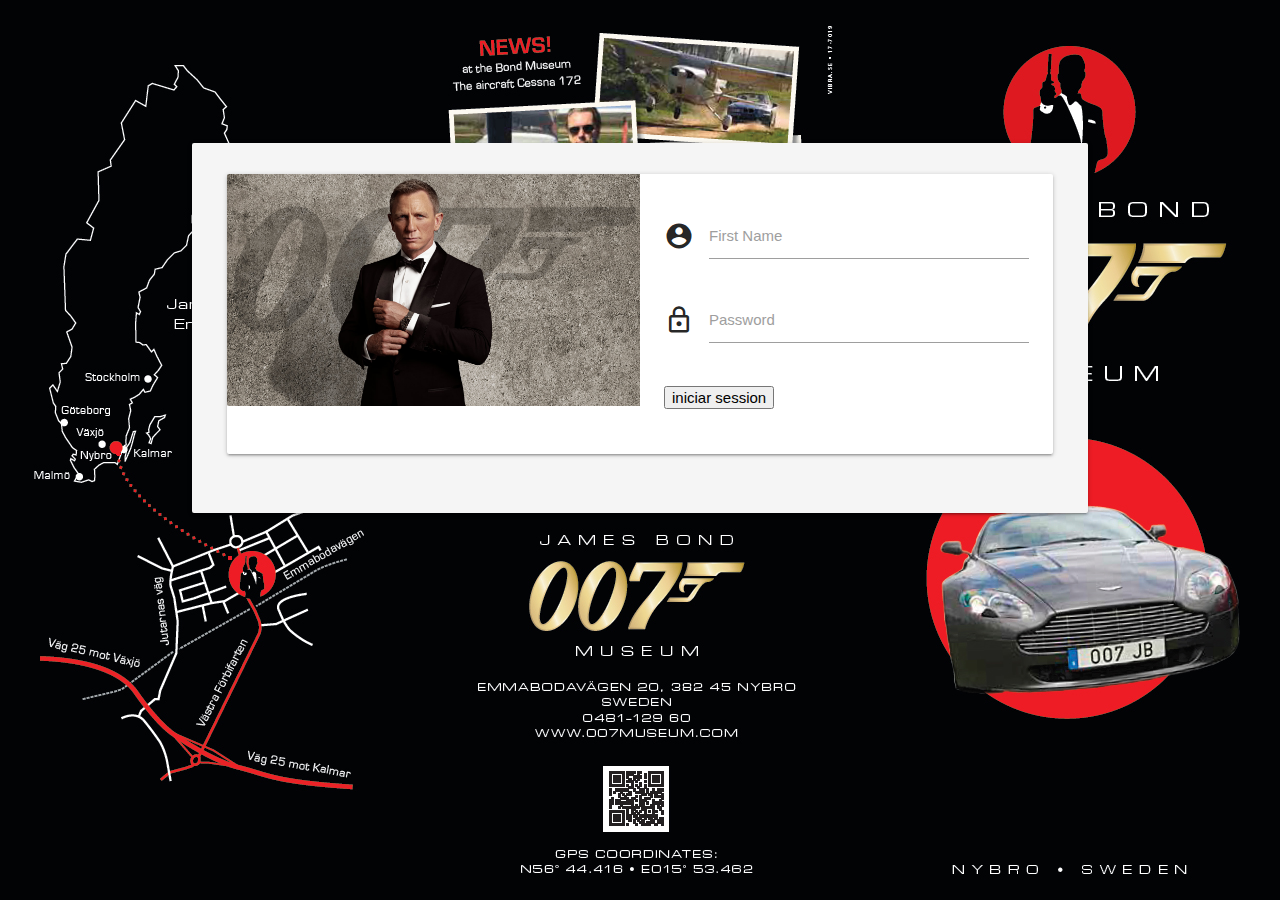
<file: Index.html>
<!DOCTYPE html>
  <html>
  <head>
    <!--Import Google Icon Font-->
    <link href="https://fonts.googleapis.com/icon?family=Material+Icons" rel="stylesheet">
    <!--Import materialize.css-->
    <link type="text/css" rel="stylesheet" href="css/estilospropios.css"  media="screen,projection"/>
    <link type="text/css" rel="stylesheet" href="materialize/css/materialize.css"  media="screen,projection"/>
     <script type="text/javascript" src="js/login.js"></script>


    <!--Let browser know website is optimized for mobile-->
    <meta name="viewport" content="width=device-width, initial-scale=1.0"/>
  </head>

  <body class="login_body">




<div class="container">
  <div class="row">
    <br><br> <br><br><br><br>
    <div class="card-panel grey lighten-4
">
        <div class="row">
     <div class="col s12 ">
   
    <div class="card horizontal">
      <div class="card-image">
        <img class="responsive-img" src="img/007.jpg">
      </div>
      <div class="card-stacked">
        <div class="card-content">
          <div class="row">
    <form class="col s12">
      <div class="row">
        <div class="input-field col s12">
          <i class="material-icons prefix">account_circle</i>
          <input id="usuario" type="text" class="validate">
          <label for="icon_prefix">First Name</label>
        </div>
        <div class="input-field col s12">
           <i class="material-icons prefix">lock_outline</i>
          <input id="contraseña" type="password" class="validate">
          <label for="password">Password</label>
        </div>
      </div>
   <input type="button" value="iniciar session" id="boton" onclick="login()" name="">
    </form>
  </div>
        </div>
        
      </div>
    </div>
  </div>
  </div>
    </div>
  </div>
</div>


    <!--JavaScript at end of body for optimized loading-->
   
    <script type="text/javascript" src="materialize/js/materialize.min.js"></script>
  </body>
  </html>
</file>
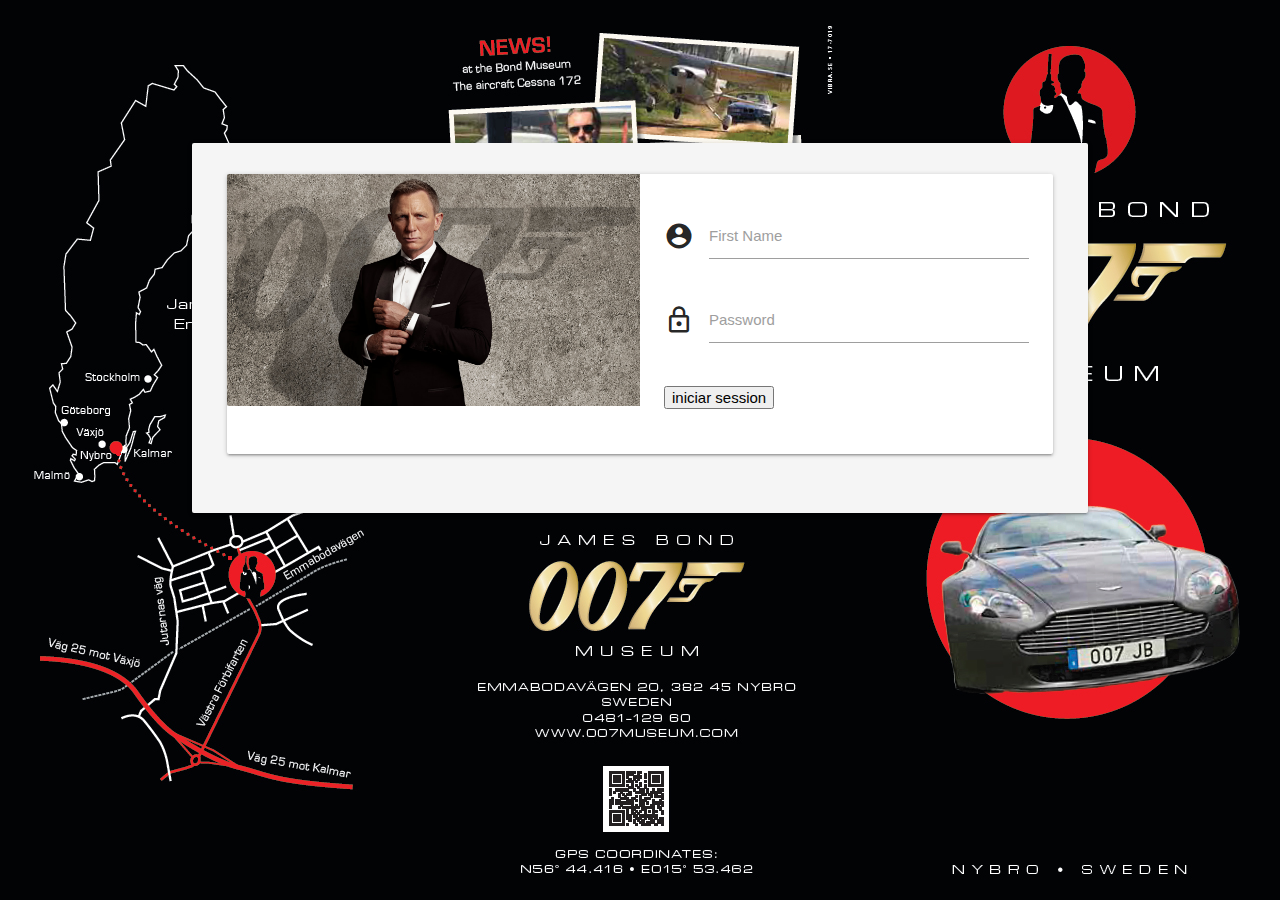
<file: index.html>
<!DOCTYPE html>
  <html>
  <head>
    <!--Import Google Icon Font-->
    <link href="https://fonts.googleapis.com/icon?family=Material+Icons" rel="stylesheet">
    <!--Import materialize.css-->
    <link type="text/css" rel="stylesheet" href="css/estilospropios.css"  media="screen,projection"/>
    <link type="text/css" rel="stylesheet" href="materialize/css/materialize.css"  media="screen,projection"/>
     <script type="text/javascript" src="js/login.js"></script>


    <!--Let browser know website is optimized for mobile-->
    <meta name="viewport" content="width=device-width, initial-scale=1.0"/>
  </head>

  <body class="login_body">




<div class="container">
  <div class="row">
    <br><br> <br><br><br><br>
    <div class="card-panel grey lighten-4
">
        <div class="row">
     <div class="col s12 ">
   
    <div class="card horizontal">
      <div class="card-image">
        <img class="responsive-img" src="img/007.jpg">
      </div>
      <div class="card-stacked">
        <div class="card-content">
          <div class="row">
    <form class="col s12">
      <div class="row">
        <div class="input-field col s12">
          <i class="material-icons prefix">account_circle</i>
          <input id="usuario" type="text" class="validate">
          <label for="icon_prefix">First Name</label>
        </div>
        <div class="input-field col s12">
           <i class="material-icons prefix">lock_outline</i>
          <input id="contraseña" type="password" class="validate">
          <label for="password">Password</label>
        </div>
      </div>
   <input type="button" value="iniciar session" id="boton" onclick="login()" name="">
    </form>
  </div>
        </div>
        
      </div>
    </div>
  </div>
  </div>
    </div>
  </div>
</div>


    <!--JavaScript at end of body for optimized loading-->
   
    <script type="text/javascript" src="materialize/js/materialize.min.js"></script>
  </body>
  </html>
</file>
<file: css/estilospropios.css>
body{
	background-color:#ba68c8!important;
}

.login_body{
	background-image: url("../img/bond_museo.jpg");
}
</file>
